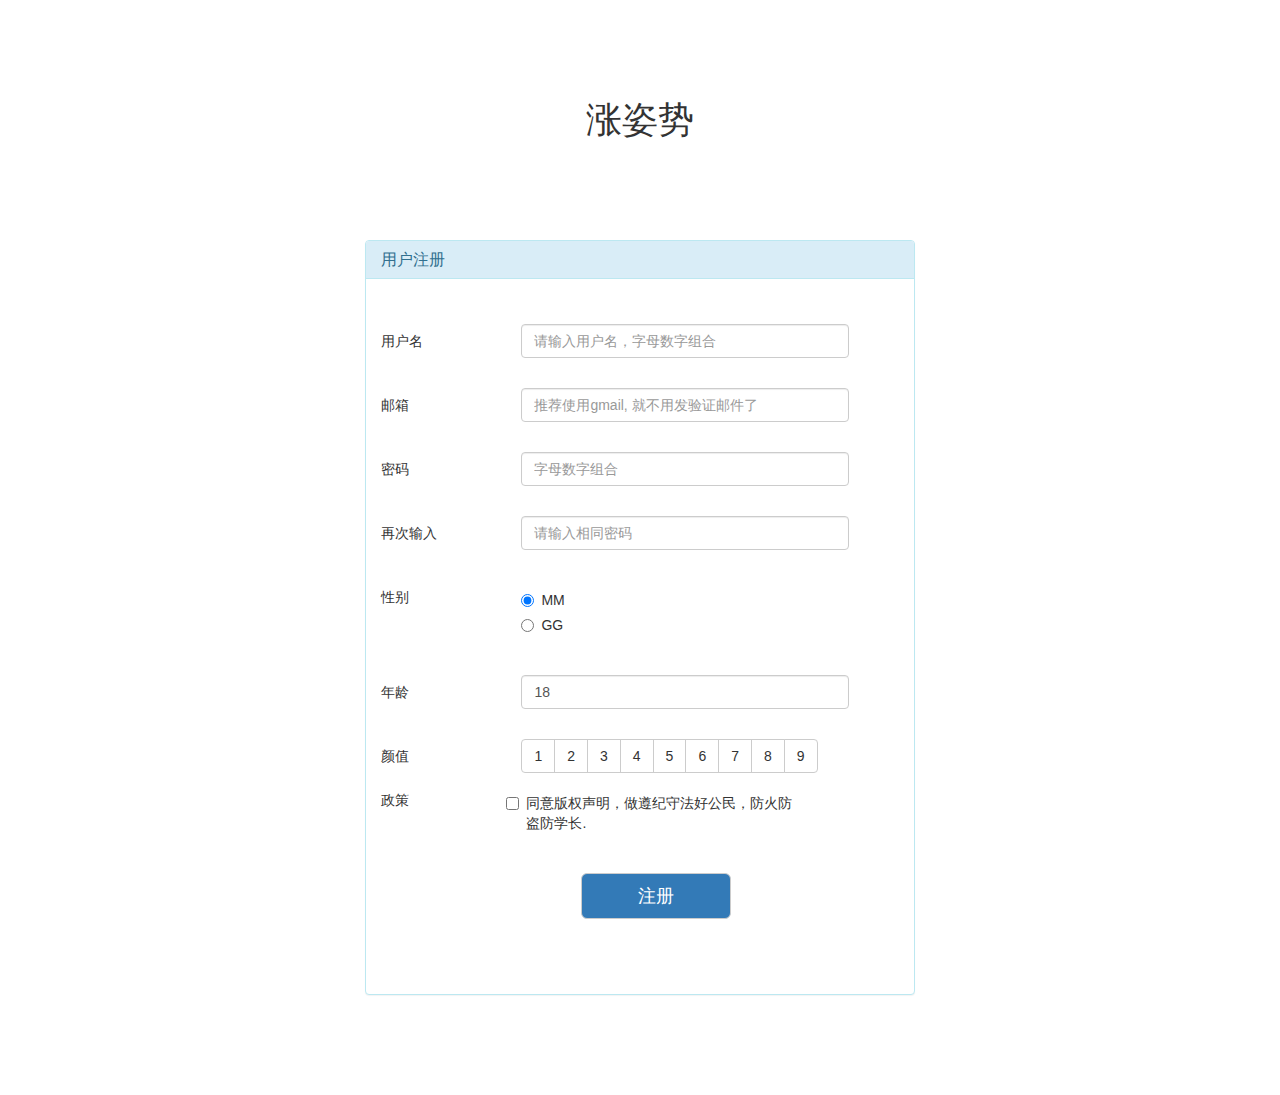
<file: index.html>
<!DOCTYPE html>
<html lang="en">
  <head>
    <meta charset="utf-8">
    <meta http-equiv="X-UA-Compatible" content="IE=edge">
    <meta name="viewport" content="width=device-width, initial-scale=1">
    <!-- The above 3 meta tags *must* come first in the head; any other head content must come *after* these tags -->
    <title>submit</title>
    <!-- Bootstrap -->
    <link href="css/bootstrap.css" type="text/css" rel="stylesheet">
    <link href="css/style.css" type="text/css" rel="stylesheet">
    <!-- <link rel="stylesheet" type="text/css" href="css/datepicker.css"> -->
  </head>
  <body>
    <div class="header"><h1>涨姿势</h1></div>

    <div class="register">
      <div class="panel panel-info">
        <div class="panel-heading">
          <h3 class="panel-title">用户注册</h3>
        </div>

        <div class="panel-body">
<!-- username -->

          <div id="username" class="inner-register clearfix">
            <div class="title">
              <p>用户名</p>
            </div>
            <div class="info">
              <input type="text" name="username" class="form-control" placeholder="请输入用户名，字母数字组合" aria-describedby="basic-addon1" onblur="checkInput('http://www.1ke.co/backend/teach/js/checkuser_post.php', 'username')" onfocus="checkFocus('username')">
            </div>
            <div class="indicator clearfix">  
            </div>
          </div>
<!-- email -->
          <div id="email" class="inner-register clearfix">
            <div class="title">
              <p>邮箱</p>
            </div>
            <div class="info">
              <input type="text" class="form-control" placeholder="推荐使用gmail, 就不用发验证邮件了" aria-describedby="basic-addon1" onblur="checkInput('http://www.1ke.co/backend/teach/js/checkuser_post.php', 'email')" onfocus="checkFocus('email')">
            </div>

            <div class="indicator clearfix">  
            </div>
          </div>

   <!-- 性别 -->
        <div id="password" class="inner-register clearfix">
            <div class="title">
              <p>密码</p>
            </div>
            <div class="info">

              <input type="password" class="form-control" placeholder="字母数字组合" aria-describedby="basic-addon1" onblur="checkInput('http://www.1ke.co/backend/teach/js/checkuser_post.php', 'password')" onfocus="checkFocus('password')">
            </div>
            <div class="indicator clearfix">  
            </div>
        </div>
   <!-- 颜值 -->

<!-- 密码 -->
        <div id="doublepassword" class="inner-register clearfix">
            <div class="title">
              <p>再次输入</p>
            </div>
            <div class="info">
              <input type="password" class="form-control" placeholder="请输入相同密码" aria-describedby="basic-addon1" onblur="checkInput('http://www.1ke.co/backend/teach/js/checkuser_post.php', 'doublepassword')" onfocus="checkFocus('doublepassword')">
            </div>

            <div class="indicator clearfix">  
            </div>
        </div>

        <div id="gender" class="inner-register clearfix">
            <div class="title">
              <p>性别</p>
            </div>
            <div class="info">
                <div class="radio">
                  <label>
                    <input type="radio" name="optionsRadios" id="optionsRadios1" onclick="checkGender(this)" value="MM" checked>
                      MM
                  </label>
                </div>
                <div class="radio">
                  <label>
                    <input type="radio" name="optionsRadios" id="optionsRadios2" onclick="checkGender(this)" value="GG">
                    GG
                  </label>
                </div>
            </div>

            <div class="indicator clearfix">  
            </div>
        </div>

        <div id="age" class="inner-register clearfix">
            <div class="title">
              <p>年龄</p>
            </div>
            <div class="info">
              <input type="number" name="age" class="form-control" placeholder="年龄" value="18" min="10" max="100" step="1" onclick="checkAge(this)" required="">
            </div>

            <div class="indicator clearfix">  
            </div>
        </div>

        <div id="beauty" class="inner-register clearfix">
            <div class="title"><p>颜值</p>
            </div>
            
            <div class="info">
              <!-- <div id="level" class="btn-group btn-group-justified" role="group" aria-label="..."> -->
                <div class="btn-group" role="group">
                <button type="button" class="btn btn-default" onclick="checkBeauty(this)">1</button>
                <button type="button" class="btn btn-default" onclick="checkBeauty(this)">2</button>
                <button type="button" class="btn btn-default" onclick="checkBeauty(this)">3</button>
                <button type="button" class="btn btn-default" onclick="checkBeauty(this)">4</button>
                <button type="button" class="btn btn-default" onclick="checkBeauty(this)">5</button>
                <button type="button" class="btn btn-default" onclick="checkBeauty(this)">6</button>
                <button type="button" class="btn btn-default" onclick="checkBeauty(this)">7</button>
                <button type="button" class="btn btn-default" onclick="checkBeauty(this)">8</button>
                <button type="button" class="btn btn-default" onclick="checkBeauty(this)">9</button>
              <!-- </div> -->
              </div>
            <div class="indicator clearfix">  
            </div>
          </div>

    <!-- 隐私政策  -->
        <div id="policy" class="inner-register clearfix">
            <div class="title">
              <p>政策</p>
            </div>
            <div class="info">
              <div class="checkbox">
                <label>
                  <input type="checkbox" onclick="checkPolicy('policy')"> 同意版权声明，做遵纪守法好公民，防火防盗防学长.
                </label>
              </div>
            </div>

            <div class="indicator clearfix">  
            </div>
        </div>

        <div id="register" class="inner-register clearfix">
          <button id="submit" type="button" class="btn btn-default btn-lg" onclick="checkRegister('register')">注册
          </button>         
        </div>



      </div>
      

      </div>
    </div>


    <!-- jQuery (necessary for Bootstrap's JavaScript plugins) -->
    <script type="text/javascript" src="js/ajax.js"></script>
    <script type="text/javascript" src="js/jquary.min.js"></script>
    <script type="text/javascript" src="js/bootstrap.min.js"></script>

    </script>

    <!-- Include all compiled plugins (below), or include individual files as needed -->
  </body>
</html>
</file>
<file: css/style.css>
.header {
	margin-top: 100px;
	text-align: center;
}

.register {

	max-width: 550px;
	max-width: 550￥90px;
	margin: 100px auto;
}

.inner-register {

	margin: 30px 50px 30px auto;
	clear: both;
}

.title {
	float: left;
	line-height: 34px;
}

.title p{
	margin: 0px;
}

.indicator {
	margin: 10px 10px 0px 0px;
	clear: both;
	display: block;
	width: 100%;
	text-align: right;
	/*background-color: #ff0000;*/
}

.info {
	display: inline-block;
	float:  right;
	margin: auto 0px auto auto;
	width: 70%;
}

#submit {
	 background-color:  #337ab7;
	 margin: 0px 200px;
	 min-width: 150px;
	 color: #fff;

}
</file>
<file: css/datepicker.css>
/*!
 * Datepicker for Bootstrap
 *
 * Copyright 2012 Stefan Petre
 * Licensed under the Apache License v2.0
 * http://www.apache.org/licenses/LICENSE-2.0
 *
 */.clearfix{*zoom:1}.clearfix:before,.clearfix:after{display:table;content:"";line-height:0}.clearfix:after{clear:both}.hide-text{font:0/0 a;color:transparent;text-shadow:none;background-color:transparent;border:0}.input-block-level{display:block;width:100%;min-height:30px;-webkit-box-sizing:border-box;-moz-box-sizing:border-box;box-sizing:border-box}.bootstrap-datetimepicker-widget{top:0;left:0;width:250px;padding:4px;margin-top:1px;z-index:3000;-webkit-border-radius:4px;-moz-border-radius:4px;border-radius:4px}.bootstrap-datetimepicker-widget:before{content:'';display:inline-block;border-left:7px solid transparent;border-right:7px solid transparent;border-bottom:7px solid #ccc;border-bottom-color:rgba(0,0,0,0.2);position:absolute;top:-7px;left:6px}.bootstrap-datetimepicker-widget:after{content:'';display:inline-block;border-left:6px solid transparent;border-right:6px solid transparent;border-bottom:6px solid #fff;position:absolute;top:-6px;left:7px}.bootstrap-datetimepicker-widget.pull-right:before{left:auto;right:6px}.bootstrap-datetimepicker-widget.pull-right:after{left:auto;right:7px}.bootstrap-datetimepicker-widget>ul{list-style-type:none;margin:0}.bootstrap-datetimepicker-widget .timepicker-hour,.bootstrap-datetimepicker-widget .timepicker-minute,.bootstrap-datetimepicker-widget .timepicker-second{width:100%;font-weight:bold;font-size:1.2em}.bootstrap-datetimepicker-widget table[data-hour-format="12"] .separator{width:4px;padding:0;margin:0}.bootstrap-datetimepicker-widget .datepicker>div{display:none}.bootstrap-datetimepicker-widget .picker-switch{text-align:center}.bootstrap-datetimepicker-widget table{width:100%;margin:0}.bootstrap-datetimepicker-widget td,.bootstrap-datetimepicker-widget th{text-align:center;width:20px;height:20px;-webkit-border-radius:4px;-moz-border-radius:4px;border-radius:4px}.bootstrap-datetimepicker-widget td.day:hover,.bootstrap-datetimepicker-widget td.hour:hover,.bootstrap-datetimepicker-widget td.minute:hover,.bootstrap-datetimepicker-widget td.second:hover{background:#eee;cursor:pointer}.bootstrap-datetimepicker-widget td.old,.bootstrap-datetimepicker-widget td.new{color:#999}.bootstrap-datetimepicker-widget td.active,.bootstrap-datetimepicker-widget td.active:hover{color:#fff;background-color:#006dcc;background-image:-moz-linear-gradient(top,#08c,#04c);background-image:-webkit-gradient(linear,0 0,0 100%,from(#08c),to(#04c));background-image:-webkit-linear-gradient(top,#08c,#04c);background-image:-o-linear-gradient(top,#08c,#04c);background-image:linear-gradient(to bottom,#08c,#04c);background-repeat:repeat-x;filter:progid:DXImageTransform.Microsoft.gradient(startColorstr='#ff0088cc',endColorstr='#ff0044cc',GradientType=0);border-color:#04c #04c #002a80;border-color:rgba(0,0,0,0.1) rgba(0,0,0,0.1) rgba(0,0,0,0.25);*background-color:#04c;filter:progid:DXImageTransform.Microsoft.gradient(enabled = false);color:#fff;text-shadow:0 -1px 0 rgba(0,0,0,0.25)}.bootstrap-datetimepicker-widget td.active:hover,.bootstrap-datetimepicker-widget td.active:hover:hover,.bootstrap-datetimepicker-widget td.active:active,.bootstrap-datetimepicker-widget td.active:hover:active,.bootstrap-datetimepicker-widget td.active.active,.bootstrap-datetimepicker-widget td.active:hover.active,.bootstrap-datetimepicker-widget td.active.disabled,.bootstrap-datetimepicker-widget td.active:hover.disabled,.bootstrap-datetimepicker-widget td.active[disabled],.bootstrap-datetimepicker-widget td.active:hover[disabled]{color:#fff;background-color:#04c;*background-color:#003bb3}.bootstrap-datetimepicker-widget td.active:active,.bootstrap-datetimepicker-widget td.active:hover:active,.bootstrap-datetimepicker-widget td.active.active,.bootstrap-datetimepicker-widget td.active:hover.active{background-color:#039 \9}.bootstrap-datetimepicker-widget td.disabled,.bootstrap-datetimepicker-widget td.disabled:hover{background:0;color:#999;cursor:not-allowed}.bootstrap-datetimepicker-widget td span{display:block;width:47px;height:54px;line-height:54px;float:left;margin:2px;cursor:pointer;-webkit-border-radius:4px;-moz-border-radius:4px;border-radius:4px}.bootstrap-datetimepicker-widget td span:hover{background:#eee}.bootstrap-datetimepicker-widget td span.active{color:#fff;background-color:#006dcc;background-image:-moz-linear-gradient(top,#08c,#04c);background-image:-webkit-gradient(linear,0 0,0 100%,from(#08c),to(#04c));background-image:-webkit-linear-gradient(top,#08c,#04c);background-image:-o-linear-gradient(top,#08c,#04c);background-image:linear-gradient(to bottom,#08c,#04c);background-repeat:repeat-x;filter:progid:DXImageTransform.Microsoft.gradient(startColorstr='#ff0088cc',endColorstr='#ff0044cc',GradientType=0);border-color:#04c #04c #002a80;border-color:rgba(0,0,0,0.1) rgba(0,0,0,0.1) rgba(0,0,0,0.25);*background-color:#04c;filter:progid:DXImageTransform.Microsoft.gradient(enabled = false);color:#fff;text-shadow:0 -1px 0 rgba(0,0,0,0.25)}.bootstrap-datetimepicker-widget td span.active:hover,.bootstrap-datetimepicker-widget td span.active:active,.bootstrap-datetimepicker-widget td span.active.active,.bootstrap-datetimepicker-widget td span.active.disabled,.bootstrap-datetimepicker-widget td span.active[disabled]{color:#fff;background-color:#04c;*background-color:#003bb3}.bootstrap-datetimepicker-widget td span.active:active,.bootstrap-datetimepicker-widget td span.active.active{background-color:#039 \9}.bootstrap-datetimepicker-widget td span.old{color:#999}.bootstrap-datetimepicker-widget td span.disabled,.bootstrap-datetimepicker-widget td span.disabled:hover{background:0;color:#999;cursor:not-allowed}.bootstrap-datetimepicker-widget th.switch{width:145px}.bootstrap-datetimepicker-widget th.next,.bootstrap-datetimepicker-widget th.prev{font-size:21px}.bootstrap-datetimepicker-widget th.disabled,.bootstrap-datetimepicker-widget th.disabled:hover{background:0;color:#999;cursor:not-allowed}.bootstrap-datetimepicker-widget thead tr:first-child th{cursor:pointer}.bootstrap-datetimepicker-widget thead tr:first-child th:hover{background:#eee}.input-append.date .add-on i,.input-prepend.date .add-on i{display:block;cursor:pointer;width:16px;height:16px}.bootstrap-datetimepicker-widget.left-oriented:before{left:auto;right:6px}.bootstrap-datetimepicker-widget.left-oriented:after{left:auto;right:7px}
</file>
